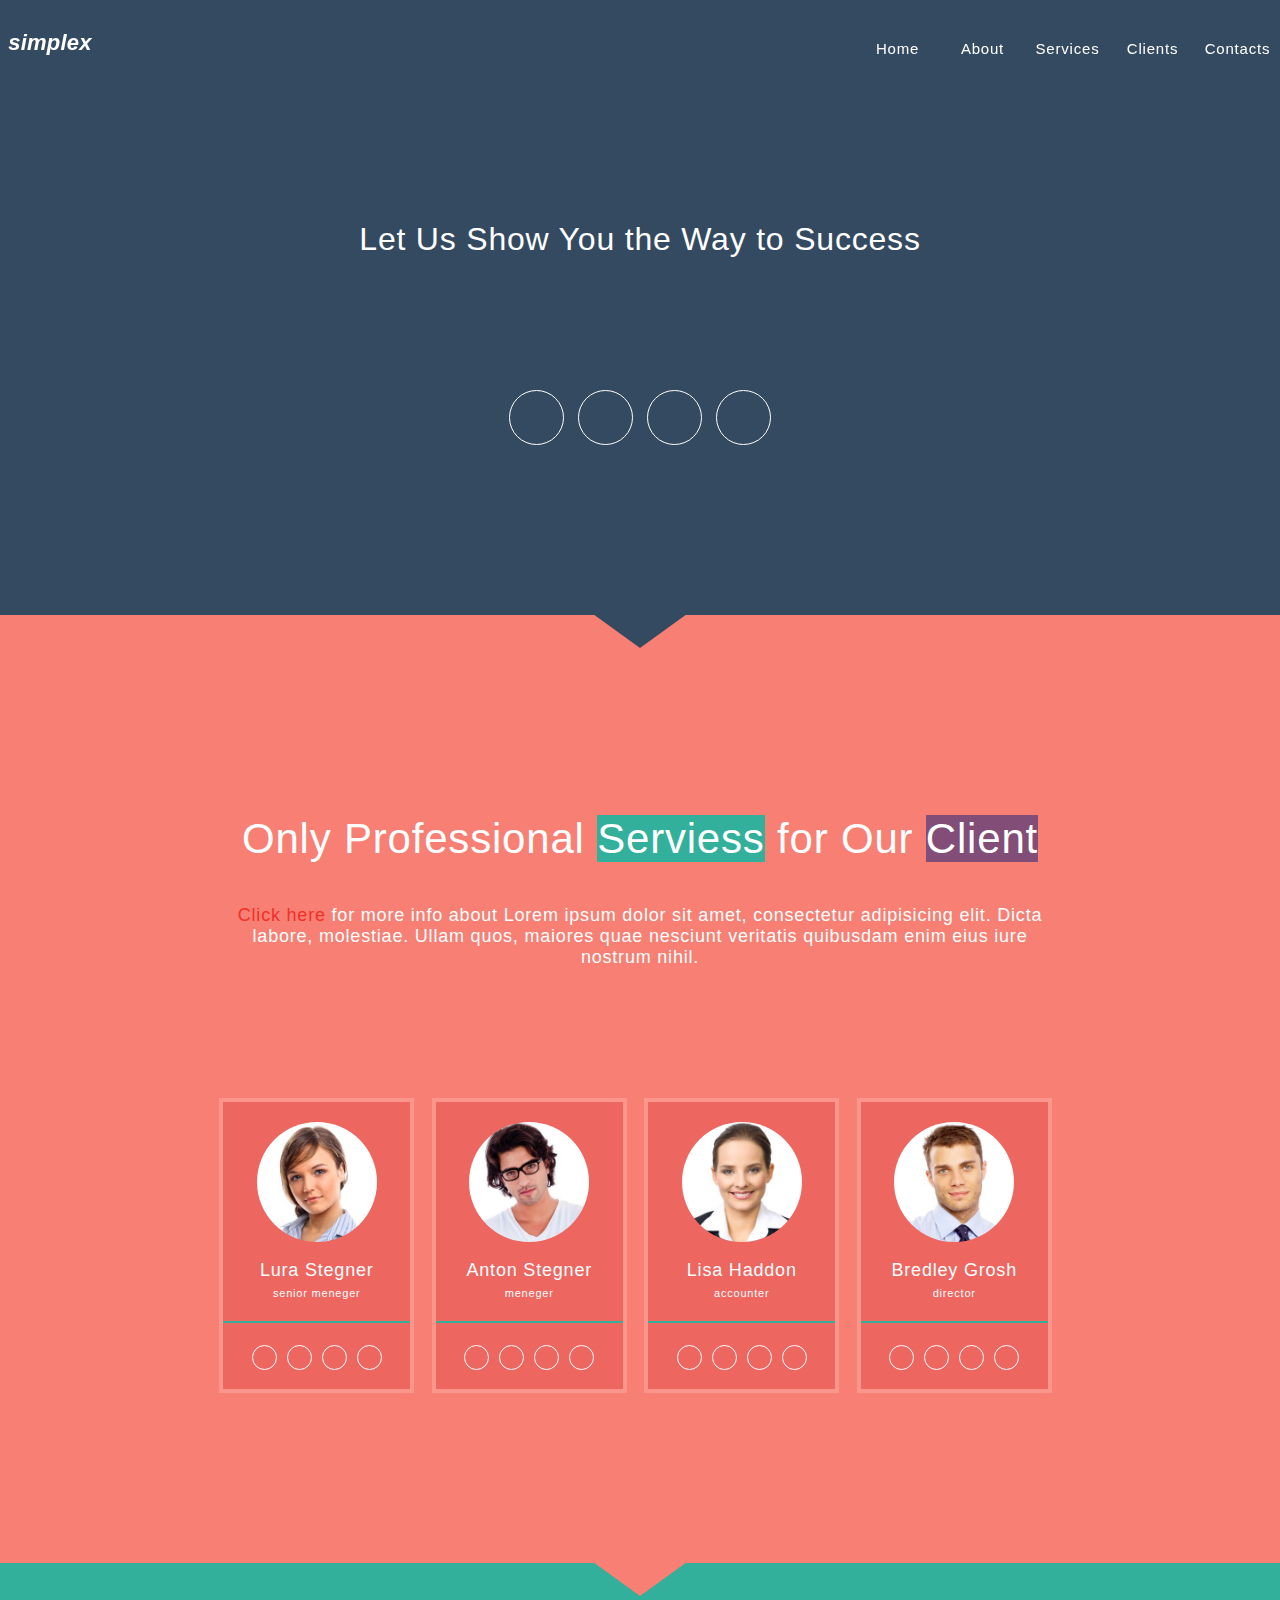
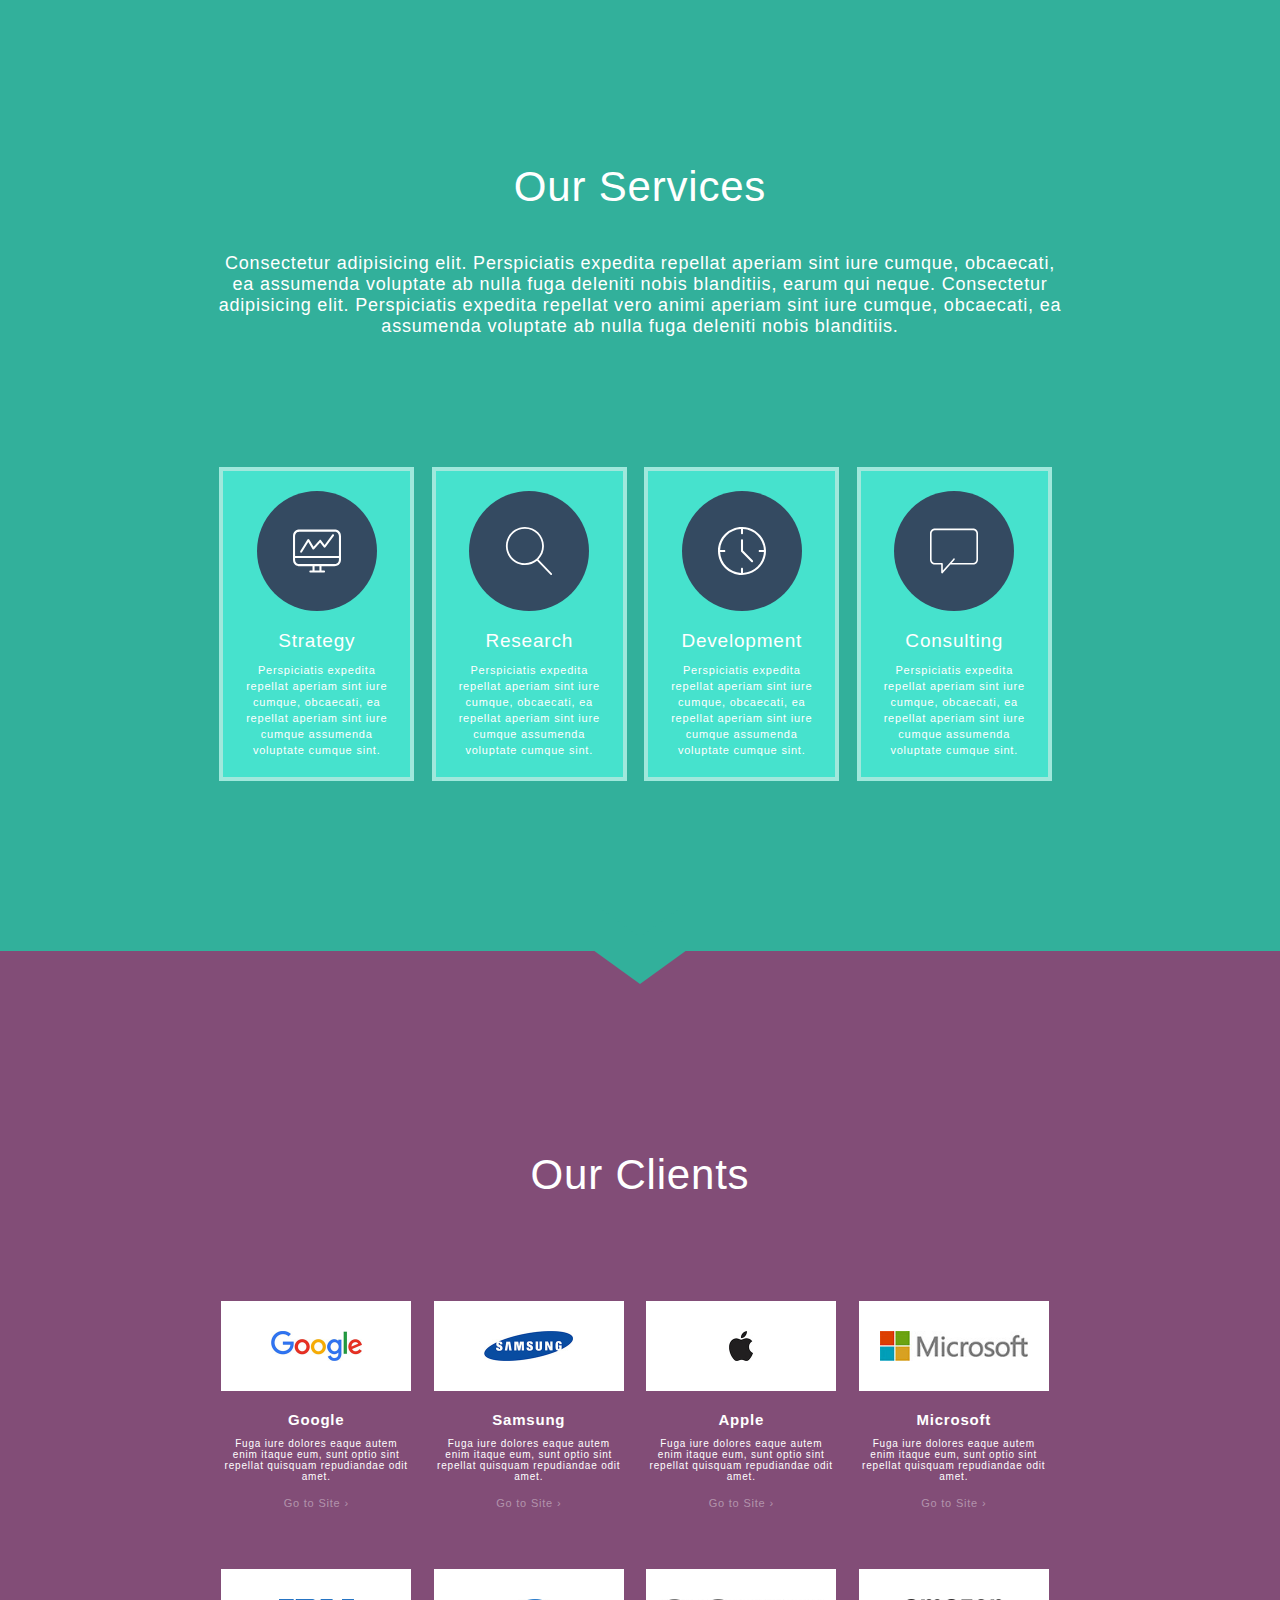
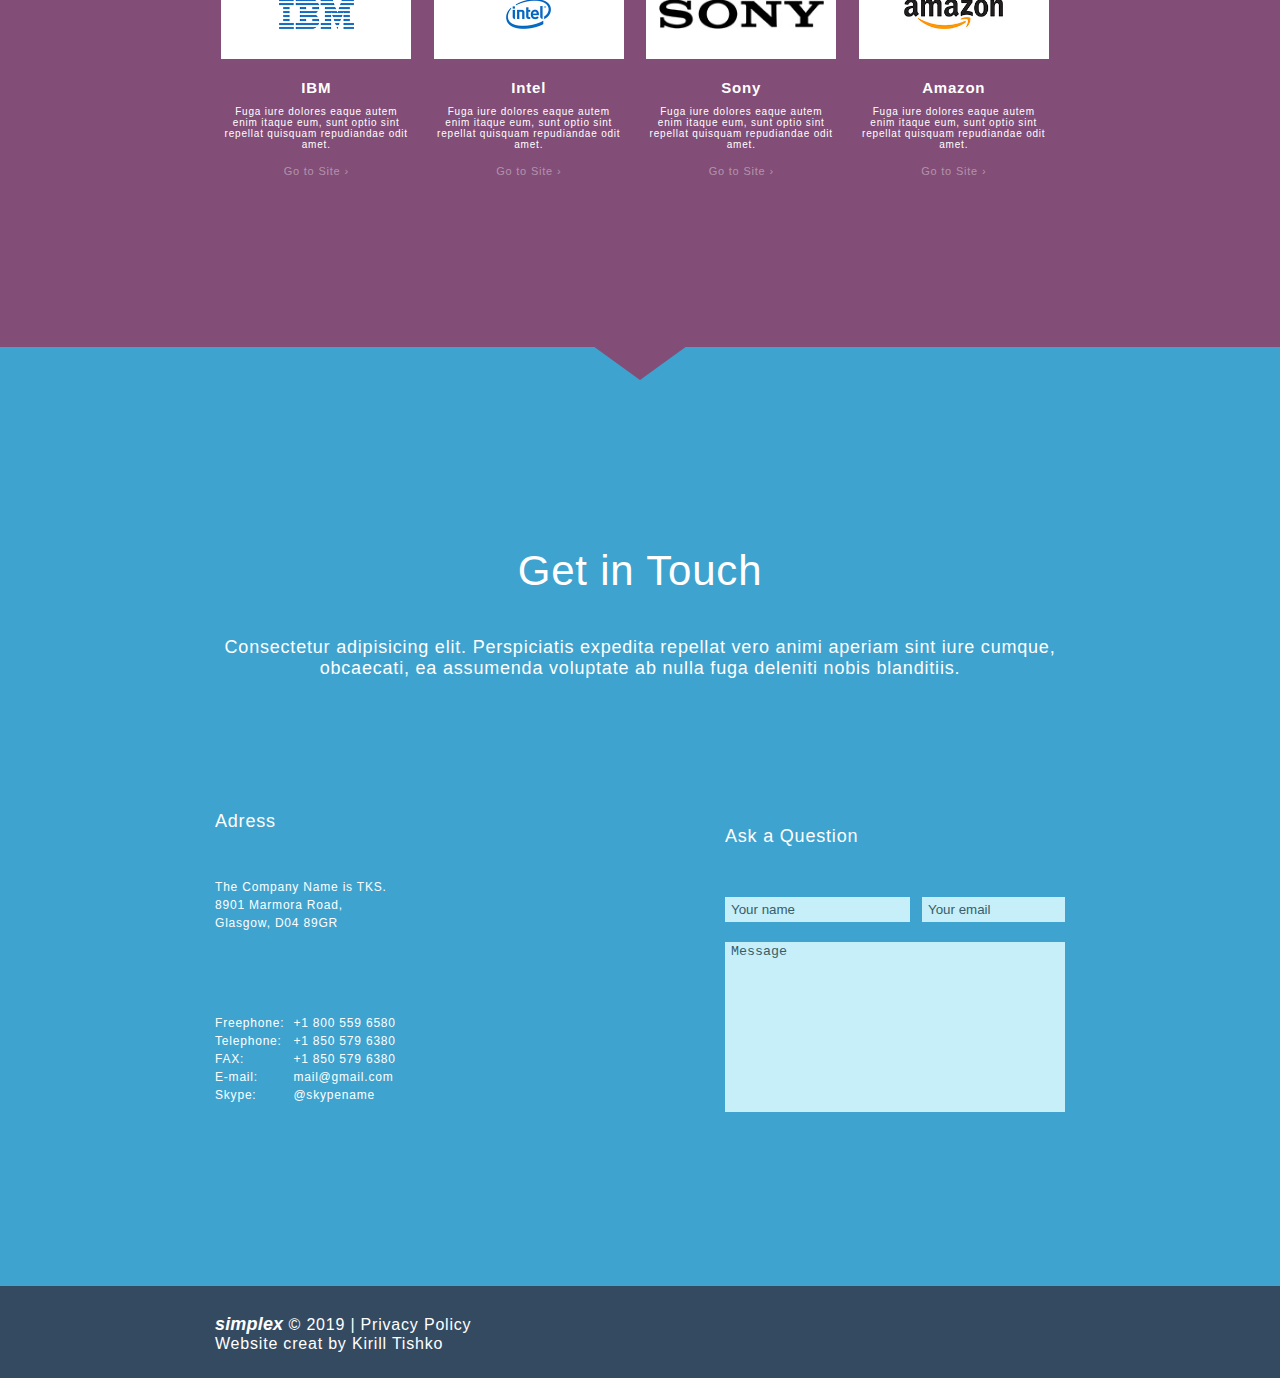
<file: index.html>
<!DOCTYPE html>
<html lang="ru">
<head>
	<meta charset="UTF-8">
	<title>Simplex</title>
	<meta name="viewport" content="width=device-width, initial-scale=1">
	<link rel="stylesheet" href="css/main.css">
	<link rel="stylesheet" href="https://use.fontawesome.com/releases/v5.7.2/css/all.css" integrity="sha384-fnmOCqbTlWIlj8LyTjo7mOUStjsKC4pOpQbqyi7RrhN7udi9RwhKkMHpvLbHG9Sr" crossorigin="anonymous"></head>
<body>
	<!-- HEADER -->
	<header class="home" id="home">
		<div class="top-menu">
			<h2 class="top-menu__logo logo">simplex</h2>
			<button class="top-menu__toggle" id="top-menu__toggle"><i class="fas fa-bars"></i></button>
			<nav class="top-menu__menu" id="top-menu__menu">
				<ul>
					<li class="menu__home" id="menu__home"><a href="#home">home</a></li>
					<li class="menu__about" id="menu__about"><a href="#about">about</a></li>
					<li class="menu__services" id="menu__services"><a href="#services">services</a></li>
					<li class="menu__clients" id="menu__clients"><a href="#clients">clients</a></li>
					<li class="menu__contacts" id="menu__contacts"><a href="#contacts">contacts</a></li>
				</ul>
			</nav>
		</div>
		<div class="container">
			<h1 class="home__title">Let Us Show You the Way to Success</h1>
			<div class="home__contacts">
				<a href="https://www.facebook.com" target="_blank"><i class="fab fa-facebook-f"></i></a>
				<a href="https://twitter.com" target="_blank"><i class="fab fa-twitter"></i></a>
				<a href="https://www.instagram.com" target="_blank"><i class="fab fa-instagram"></i></a>
				<a href="https://plus.google.com" target="_blank"><i class="fab fa-google-plus-g"></i></a>
			</div>
		</div>
	</header>
	<!-- ABOUT -->
	<section class="about" id="about">
		<div class="container">
			<h3 class="about__title">Only Professional <span>Serviess</span> for Our <span>Client</span></h3>
			<h4 class="about__sub-title"><a href="https://ru.wikipedia.org/wiki/Lorem_ipsum" target="_blank">Click here</a> for more info about Lorem ipsum dolor sit amet, consectetur adipisicing elit. Dicta labore, molestiae. Ullam quos, maiores quae nesciunt veritatis quibusdam enim eius iure nostrum nihil.</h4>
			<div class="about__workers">
				<div class="worker">
					<div class="worker__avatar"></div>
					<div class="worker__name">Lura Stegner</div>
					<div class="worker__profession">senior meneger</div>
					<div class="worker__line"></div>
					<div class="worker__contacts">
						<a href="https://www.facebook.com" target="_blank"><i class="fab fa-facebook-f"></i></a>
						<a href="https://twitter.com" target="_blank"><i class="fab fa-twitter"></i></a>
						<a href="https://www.instagram.com" target="_blank"><i class="fab fa-instagram"></i></a>
						<a href="https://plus.google.com" target="_blank"><i class="fab fa-google-plus-g"></i></a>
					</div>
				</div>
				<div class="worker">
					<div class="worker__avatar"></div>
					<div class="worker__name">Anton Stegner</div>
					<div class="worker__profession">meneger</div>
					<div class="worker__line"></div>
					<div class="worker__contacts">
						<a href="https://www.facebook.com" target="_blank"><i class="fab fa-facebook-f"></i></a>
						<a href="https://twitter.com" target="_blank"><i class="fab fa-twitter"></i></a>
						<a href="https://www.instagram.com" target="_blank"><i class="fab fa-instagram"></i></a>
						<a href="https://plus.google.com" target="_blank"><i class="fab fa-google-plus-g"></i></a>
					</div>
				</div>
				<div class="worker">
					<div class="worker__avatar"></div>
					<div class="worker__name">Lisa Haddon</div>
					<div class="worker__profession">accounter</div>
					<div class="worker__line"></div>
					<div class="worker__contacts">
						<a href="https://www.facebook.com" target="_blank"><i class="fab fa-facebook-f"></i></a>
						<a href="https://twitter.com" target="_blank"><i class="fab fa-twitter"></i></a>
						<a href="https://www.instagram.com" target="_blank"><i class="fab fa-instagram"></i></a>
						<a href="https://plus.google.com" target="_blank"><i class="fab fa-google-plus-g"></i></a>
					</div>
				</div>
				<div class="worker">
					<div class="worker__avatar"></div>
					<div class="worker__name">Bredley Grosh</div>
					<div class="worker__profession">director</div>
					<div class="worker__line"></div>
					<div class="worker__contacts">
						<a href="https://www.facebook.com" target="_blank"><i class="fab fa-facebook-f"></i></a>
						<a href="https://twitter.com" target="_blank"><i class="fab fa-twitter"></i></a>
						<a href="https://www.instagram.com" target="_blank"><i class="fab fa-instagram"></i></a>
						<a href="https://plus.google.com" target="_blank"><i class="fab fa-google-plus-g"></i></a>
					</div>
				</div>
			</div>
		</div>
	</section>
	<!-- SERVICES -->
	<section class="services" id="services">
		<div class="container">
			<h3 class="services__title">Our Services</h3>
			<h4 class="services__sub-title">Consectetur adipisicing elit. Perspiciatis expedita repellat aperiam sint iure cumque, obcaecati, ea assumenda voluptate ab nulla fuga deleniti nobis blanditiis, earum qui neque. Consectetur adipisicing elit. Perspiciatis expedita repellat vero animi aperiam sint iure cumque, obcaecati, ea assumenda voluptate ab nulla fuga deleniti nobis blanditiis.</h4>
			<div class="services__methods">
				<div class="method">
					<div class="method__avatar avatar-strategy"></div>
					<p class="method__name">Strategy</p>
					<p class="method__description">Perspiciatis expedita repellat aperiam sint iure cumque,  obcaecati, ea repellat aperiam sint iure cumque assumenda voluptate cumque sint.</p>
				</div>
				<div class="method">
					<div class="method__avatar avatar-research"></div>
					<p class="method__name">Research</p>
					<p class="method__description">Perspiciatis expedita repellat aperiam sint iure cumque,  obcaecati, ea repellat aperiam sint iure cumque assumenda voluptate cumque sint.</p>
				</div>
				<div class="method">
					<div class="method__avatar avatar-development"></div>
					<p class="method__name">Development</p>
					<p class="method__description">Perspiciatis expedita repellat aperiam sint iure cumque,  obcaecati, ea repellat aperiam sint iure cumque assumenda voluptate cumque sint.</p>
				</div>
				<div class="method">
					<div class="method__avatar avatar-consulting"></div>
					<p class="method__name">Consulting</p>
					<p class="method__description">Perspiciatis expedita repellat aperiam sint iure cumque,  obcaecati, ea repellat aperiam sint iure cumque assumenda voluptate cumque sint.</p>
				</div>
			</div>
		</div>
	</section>
	<!-- CLIENTS -->
	<section class="clients" id="clients">
		<div class="container">
			<h3 class="clients__title">Our Clients</h3>
			<div class="clients__company">
				<div class="company">
					<div class="company__img"><img src="img/logo1.jpg" alt=""></div>
					<span class="company__name">Google</span>
					<span class="company__description">Fuga iure dolores eaque autem enim itaque eum, sunt optio sint repellat quisquam repudiandae odit amet.</span>
					<a href="https://www.google.com/" target="blanck" class="company__link">Go to Site <span>&#8250;</span></a>
				</div>
				<div class="company">
					<div class="company__img"><img src="img/logo2.jpg" alt=""></div>
					<span class="company__name">Samsung</span>
					<span class="company__description">Fuga iure dolores eaque autem enim itaque eum, sunt optio sint repellat quisquam repudiandae odit amet.</span>
					<a href="https://www.samsung.com/" target="blanck" class="company__link">Go to Site <span>&#8250;</span></a>
				</div>
				<div class="company">
					<div class="company__img"><img src="img/logo3.jpg" alt=""></div>
					<span class="company__name">Apple</span>
					<span class="company__description">Fuga iure dolores eaque autem enim itaque eum, sunt optio sint repellat quisquam repudiandae odit amet.</span>
					<a href="https://www.apple.com/" target="blanck" class="company__link">Go to Site <span>&#8250;</span></a>
				</div>
				<div class="company">
					<div class="company__img"><img src="img/logo4.jpg" alt=""></div>
					<span class="company__name">Microsoft</span>
					<span class="company__description">Fuga iure dolores eaque autem enim itaque eum, sunt optio sint repellat quisquam repudiandae odit amet.</span>
					<a href="https://www.microsoft.com/" target="blanck" class="company__link">Go to Site <span>&#8250;</span></a>
				</div>
				<div class="company">
					<div class="company__img"><img src="img/logo5.jpg" alt=""></div>
					<span class="company__name">IBM</span>
					<span class="company__description">Fuga iure dolores eaque autem enim itaque eum, sunt optio sint repellat quisquam repudiandae odit amet.</span>
					<a href="https://www.ibm.com/" target="blanck" class="company__link">Go to Site <span>&#8250;</span></a>
				</div>
				<div class="company">
					<div class="company__img"><img src="img/logo6.jpg" alt=""></div>
					<span class="company__name">Intel</span>
					<span class="company__description">Fuga iure dolores eaque autem enim itaque eum, sunt optio sint repellat quisquam repudiandae odit amet.</span>
					<a href="https://www.intel.com/" target="blanck" class="company__link">Go to Site <span>&#8250;</span></a>
				</div>
				<div class="company">
					<div class="company__img"><img src="img/logo7.jpg" alt=""></div>
					<span class="company__name">Sony</span>
					<span class="company__description">Fuga iure dolores eaque autem enim itaque eum, sunt optio sint repellat quisquam repudiandae odit amet.</span>
					<a href="https://www.sony.com/" target="blanck" class="company__link">Go to Site <span>&#8250;</span></a>
				</div>
				<div class="company">
					<div class="company__img"><img src="img/logo8.jpg" alt=""></div>
					<span class="company__name">Amazon</span>
					<span class="company__description">Fuga iure dolores eaque autem enim itaque eum, sunt optio sint repellat quisquam repudiandae odit amet.</span>
					<a href="https://www.amazon.com/" target="blanck" class="company__link">Go to Site <span>&#8250;</span></a>
				</div>
			</div>
		</div>
	</section>
	<!-- CONTACTS -->
	<section class="contacts" id="contacts">
		<div class="container">
			<h3 class="container__title">Get in Touch</h3>
			<h4 class="container__sub-title">Consectetur adipisicing elit. Perspiciatis expedita repellat vero animi aperiam sint iure cumque, obcaecati, ea assumenda voluptate ab nulla fuga deleniti nobis blanditiis.</h4>
			<div class="contacts__find-us">
				<div class="contacts__adress">
					<p class="adress__title">Adress</p>
					<p class="adress__coordinates">
						The Company Name is TKS. <br>
						8901 Marmora Road, <br>
						Glasgow, D04 89GR
					</p>
					<p class="adress__phone">
						Freephone:<br>
						Telephone:<br>
						FAX:<br>
						E-mail:<br>
						Skype:
					</p>
					<p class="adress__phone-data">
						+1 800 559 6580<br>
						+1 850 579 6380<br>
						+1 850 579 6380<br>
						mail@gmail.com<br>
						@skypename
					</p>
				</div>
				<div class="contacts__map">
					<iframe src="https://www.google.com/maps/embed?pb=!1m18!1m12!1m3!1d1653.4615378690107!2d-118.29392759915413!3d34.02018544252428!2m3!1f0!2f0!3f0!3m2!1i1024!2i768!4f13.1!3m3!1m2!1s0x80c2c7fbf51086c5%3A0xb36cb73bc99472a!2sBilly+G+Mills+Manor!5e0!3m2!1sru!2sua!4v1552376597168" height="220" allowfullscreen></iframe>
				</div>
				<div class="contacts__quation">
					<p class="quation__title">Ask a Question</p>
					<form class="quation__form">
						<div class="form__email-name">
							<input type="text" class="form__name" maxlength="20" placeholder="Your name">
							<input type="text" class="form__email" maxlength="20" placeholder="Your email">
						</div>
						<textarea class="quation__message" cols="30" rows="10" placeholder="Message"></textarea>
					</form>
				</div>
			</div>
		</div>
	</section>
	<!-- FOOTER -->
	<footer class="footer" id="footer">
		<div class="container">
			<span class="logo">simplex</span> &#169;	2019 &#124; Privacy Policy <br>
			Website creat by Kirill Tishko
		</div>
	</footer>
	<script src="js/main.js"></script>
</body>
</html>
</file>
<file: css/main.css>
* {
  box-sizing: border-box
}

html, body {
	margin: 0;
	padding: 0;
	font-family: Arial;
	letter-spacing: 0.05em;
	color: #fff;

	scroll-behavior: smooth;
}

body::grammar-error {
  color: red;
}

a {
	text-decoration: none;
	color: #fff;
}

h1, h2, h3, h4 {
	font-weight: normal;
}

h3 {
	margin-top: 0;
	font-size: 42px;
}

h4 {
	margin-top: 30px;
	font-size: 18px;
}

.container {
	width: 80%;
	max-width: 850px;

	margin: 0 auto;
	padding-top: 200px;
	padding-bottom: 170px;
}

/*	triangle	*/
section, header {
	position: relative;
	text-align: center;
	z-index: 2;
}

section::before, section::after,
header::before, header::after {
	width: 47px;
	height: 47px;
	position: absolute;
	content: '';
	background: #344a61;
	bottom: -1em;
	z-index: -1;
}

section::before,
header::before {
	right: 50%;
	transform: skew(0, 36deg);
}

section::after,
header::after {
	left: 50%;
	transform: skew(0, -36deg);
}




/*	HOME	*/
.home {
	background: #344a61;
	position: relative;
	z-index: 6;
}

.top-menu {
	width: 100%;
	display: flex;
	position: fixed;
	top: 0;
	background: rgba(52, 74, 97, .9);
}

.logo {
	width: 100px;
	margin-top: 30px;
	margin-bottom: 15px;
	font-size: 22px;
	font-weight: bold;
	font-style: italic;
	letter-spacing: 0.01em;
}

.top-menu__menu {
	width: 425px;
	margin-left: auto;
	text-transform: capitalize;
}

.top-menu__menu ul {
	display: flex;
	margin: 0;
	padding: 0;
	font-size: 15px;
	height: 100%;
}

.top-menu__menu li {
	display: flex;
	width: 100%;
	list-style-type: none;
}

.top-menu__menu a {
	width: 100%;
	height: 100%;
	padding-top: 40px;
}

.top-menu__menu li:hover {
	background: #3ea3cf;
	transition: .15s ease-out;
}

.top-menu__toggle {
	display: none;
	margin-right: 15px;
	margin-left: auto;
	background: none;
	border: none;
	color: #fff;
	font-size: 26px;
	cursor: pointer;
}

.top-menu__toggle i {
	display: flex;
	align-items: center;
	height: 100%;
}

.home__contacts {
	display: flex;
	justify-content: center;
	padding-top: 110px;
}

.home__contacts .fab {
	width: 55px;
	height: 55px;
	margin: 0 7px;
	display: flex;
  align-items: center;
  justify-content: center;
	font-size: 1.5em;
	border: 1.5px solid #fff;
	border-radius: 50%;
}

.home__contacts .fab:hover {
	background: #fff;
	color: #344a61;
	transition: .3s ease-out;
}



/*	ABOUT	*/
.about {
	background: #f87f74;
	z-index: 5;
}

.about::after, .about::before {
	background: #f87f74;
}

.about__title span:nth-child(1) {
	background: #32b09b;
}

.about__title span:nth-child(2) {
	background: #824d77;
}

.about__sub-title a {
	color: #f33027;
}

.about__workers {
	display: flex;
	flex-wrap: wrap;
	justify-content: space-around;
	margin-top: 110px;
}

.worker {
	width: 195px;
	height: 295px;
	margin-right: 9px;
	margin-top: 20px;
	background: #ed6660;
	border: 4px solid #fc958c;
}

.worker__avatar {
	width: 120px;
	height: 120px;
	margin: 0 auto;
	margin-top: 20px;
	border-radius: 50%;
}

.worker:nth-child(1) .worker__avatar {
	background: url(../img/avatar1.jpg) no-repeat center center / 100%;
}

.worker:nth-child(2) .worker__avatar {
	background: url(../img/avatar2.jpg) no-repeat center center / 100%;
}

.worker:nth-child(3) .worker__avatar {
	background: url(../img/avatar3.jpg) no-repeat center center / 100%;
}

.worker:nth-child(4) .worker__avatar {
	background: url(../img/avatar4.jpg) no-repeat center center / 100%;
}
.worker__name {
	margin-top: 18px;
	font-size: 18px;
}

.worker__profession {
	height: 8px;
	margin-top: 6px;
	font-size: 11px;
}

.worker__line {
	width: 100%;
	height: 2px;
	margin-top: 26px;
	background: #32b09b;
}

.worker__contacts {
	display: flex;
	justify-content: center;
	padding-top: 22px;
}

.worker__contacts .fab {
	width: 25px;
	height: 25px;
	margin: 0 5px;
	display: flex;
  align-items: center;
  justify-content: center;
	font-size: 0.7em;
	border: 1px solid #fff;
	border-radius: 50%;
}

.worker__contacts .fab:hover {
	background: #fff;
	color: #ed6660;
	transition: .3s ease-out;
}



/*	SERVICES	*/
.services {
	background: #32b09b;
	z-index: 4;
}

.services::after, .services::before {
	background: #32b09b;
}

.services__methods {
	display: flex;
	flex-wrap: wrap;
	justify-content: space-around;
	margin-top: 110px;
}

.method {
	width: 195px;
	height: auto;
	max-height: 350px;
	margin-right: 9px;
	margin-top: 20px;
	padding-bottom: 18px;
	overflow: auto;
	background: #46e2cd;
	border: 4px solid #a0e8dc;
}

/*	avatar img	*/
.avatar-strategy {
	background: url(../img/strategy.svg), #344a61;
}

.avatar-research {
	background: url(../img/research.svg), #344a61;
}

.avatar-development {
	background: url(../img/development.svg), #344a61;
}

.avatar-consulting {
	background: url(../img/consulting.svg), #344a61;
}

.method__avatar {
	width: 120px;
	height: 120px;
	margin: 0 auto;
	margin-top: 20px;

	background-size: 40%;
	background-position: center center;
	background-repeat: no-repeat;

	border-radius: 50%;
}

.method__name {
	margin-top: 19px;
	margin-bottom: 0;
	font-size: 19px;
}

.method__description {
	margin-bottom: 0;
	padding-left: 16px;
	padding-right: 16px;
	font-size: 11px;
	line-height: 1.45em;
}



/*	CLIENTS	*/
.clients {
	background: #824d77;
	z-index: 3;
}

.clients::after, .clients::before {
	background: #824d77;
}

.clients__company {
	display: flex;
	flex-wrap: wrap;
	justify-content: space-around;
}

.company {
	display: flex;
	flex-direction: column;
	width: 190px;
	margin-top: 60px;
	margin-right: 10px;
}

.company__img {
	height: 90px;
	background: #fff;
}

.company__img img {
	max-height: 30px;
	margin-top: 30px;
}

.company__name {
	margin-top: 20px;
	font-size: 15px;
	font-weight: bold;
}

.company__description {
	margin-top: 10px;
	font-size: 10px;
}

.company__link {
	margin-top: 15px;
	font-size: 11px;
	color: rgba(255, 255, 255, .4);
}

.services::after, .services::before {
	background: #32b09b;
}



/*	CONTACTS	*/
.contacts  {
	background: #3ea3cf;
	z-index: 2;
}

.contacts::after, .contacts::before {
	content: none;
}

.contacts__find-us {
	display: flex;
	flex-wrap: wrap;
	justify-content: space-between;
	align-items: flex-end;
	margin-top: 115px;
	text-align: left;
}

.contacts__adress {
	font-size: 12px;
	line-height: 1.5em;
}

.adress__title {
	font-size: 18px;
}

.adress__coordinates {
	width: 175px;
	margin-top: 48px;
}

.adress__phone {
	margin-top: 70px;
	float: left;
}

.adress__phone-data {
	margin-top: 70px;
	margin-left: 9px;
	float: left;
}

.contacts__map iframe {
	width: 100%;
	border: 0;
}

.quation__title {
	font-size: 18px;
}

.quation__form {
	width: 340px;
	margin-top: 50px;
}

.form__name, .form__email, .quation__message {
	padding-left: 6px;
	background: #c7eff9;
	color: #38606c;
	border: none;
}

/*placeholder color*/
::-webkit-input-placeholder {color:#365e6a;}
::-moz-placeholder          {color:#365e6a;}
:-moz-placeholder           {color:#365e6a;}
:-ms-input-placeholder      {color:#365e6a;}

.form__email-name {
	display: flex;
	width: 100%;
}

.form__name {
	height: 25px;
	margin-right: 12px;
}

.form__email {
	width: 100%;
	height: 25px;
}

.quation__message {
	width: 100%;
	height: 170px;
	margin-top: 20px;
  resize: none;
}



/*	FOOTER	*/
.footer {
	background: #344a61;
	text-align: left;
}

.footer .container {
	padding-top: 28px;
	padding-bottom: 25px;
}

.footer .logo {
	font-size: 18px;
}



/*	MEDIA	*/
@media (max-width: 1040px) {
	.contacts .container {
		padding-bottom: 70px;
	}

	.contacts__find-us {
		margin-top: 65px;
		flex-direction: column;
		align-items: center;
	}

	.contacts__find-us > * {
		width: 70%;
		margin-bottom: 40px;
	}

	.contacts__adress {
		width: 190px;
	}

	.quation__form {
		width: 100%;
	}

	.adress__phone, .adress__phone-data {
		margin-top: 15px;
	}

	.form__name  {
		width: 100%;
	}
}

@media (max-width: 800px) {
	.container {
		padding-top: 120px;
	}
}

@media (max-width: 600px) {
	/*	mobile menu	*/
	.top-menu {
		height: 45px;
		padding: 0 20px;
	}

	.logo {
		margin-top: 12px;
		margin-bottom: 0;
	}

	.top-menu__toggle {
		display: block;
	}

	.top-menu__menu {
		display: none;
		position: absolute;
		top: 45px;
		left: 0;
		width: 100%;
		height: 60vh;
		background: rgba(52, 74, 97, .87);
	}
	
	.top-menu__menu--block {
		display: block;
	}

	.top-menu__menu ul {
		display: flex;
		flex-direction: column;
		height: 100%;
		font-size: 18px;
	}

	.top-menu__menu li {
		height: 100%;
	}

	.top-menu__menu a {
		padding-top: 15px;
		border-bottom: 1px solid rgba(0, 0, 0, .1);
	}

	/*	contacts	*/
	.contacts__map, .contacts__quation {
		width: 100%;
	}

	.container {
		padding-bottom: 100px;
	}

	.contacts .container {
		padding-bottom: 40px;
	}
}
</file>
